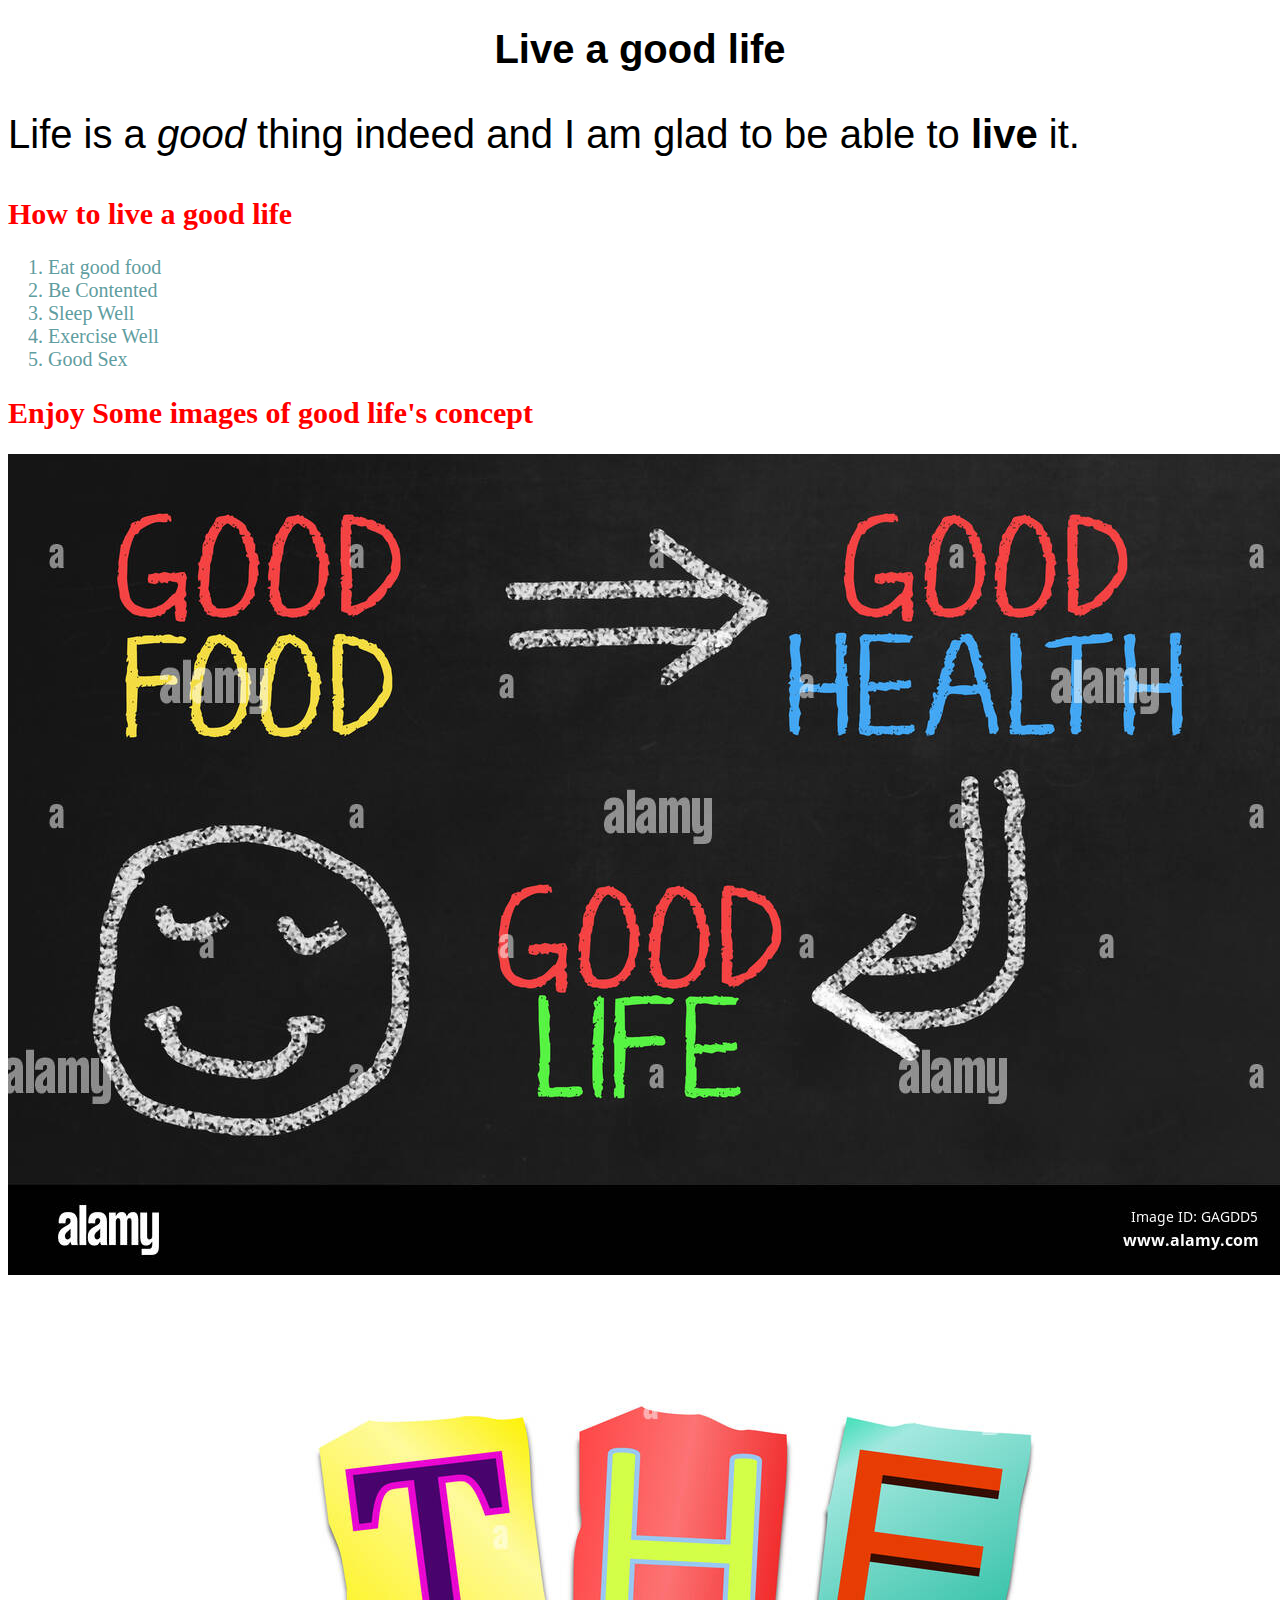
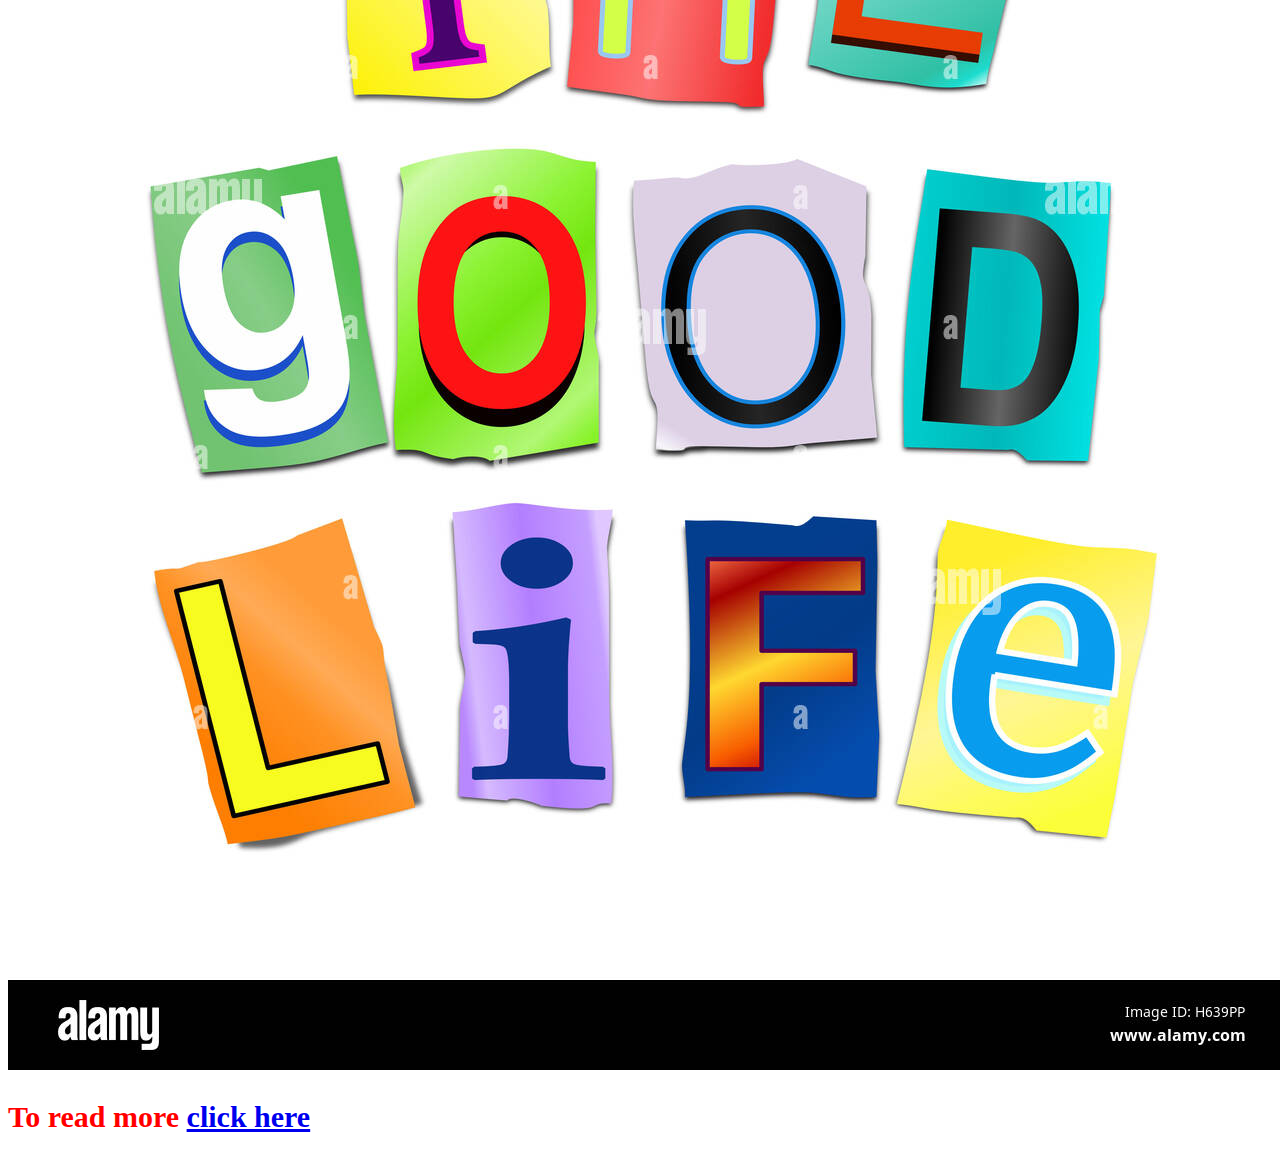
<file: HTML_LESSION/basic_01.html>
<!DOCTYPE html>
<html lang="en">
<head>
    <meta charset="UTF-8">
    <meta name="viewport" content="width=device-width, initial-scale=1.0">
    <title>My Django Training</title>
    <link rel="stylesheet" href="CSS/css01.css">
</head>
<body>
    <h1>Live a good life</h1>
    <p>
        Life is a <em>good</em> thing indeed and I am glad to be able to <strong>live</strong> it.
    </p>
    <div class="StoryBg">
        <h2>How to live a good life</h2>
        <ol>
            <li>Eat good food</li>
            <li>Be Contented</li>
            <li>Sleep Well</li>
            <li>Exercise Well</li>
            <li>Good Sex</li>
        </ol>
    </div>
    <div id="StoryB">
        <h2>Enjoy Some images of good life's concept</h2>
        <img src="template/images/good food.jpg" alt="Not loaded">
        <img src="template/images/Good life.jpg" alt="Not loaded">
    </div>
    <div>
        <h2>To read more <a href="goodlife.html"><strong>click here</strong></a></h2>
    </div>
</body>
</html>
</file>
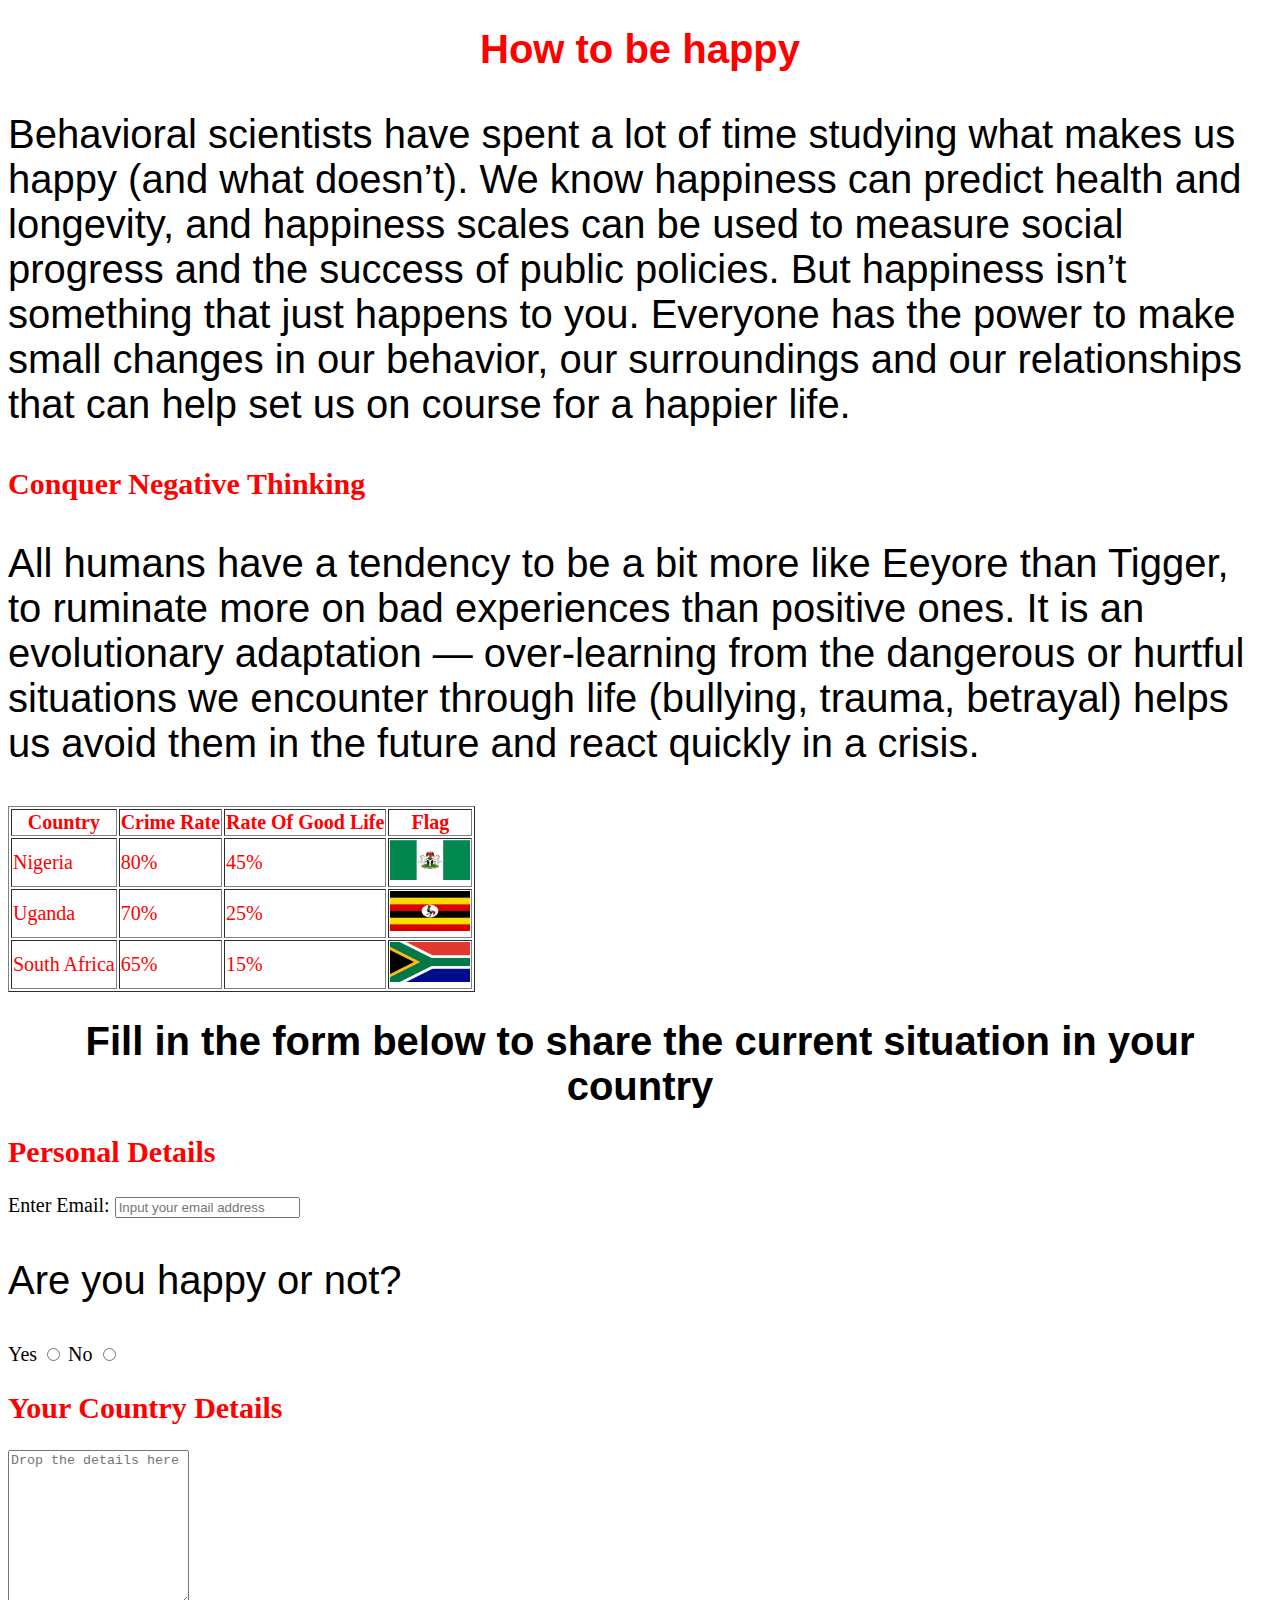
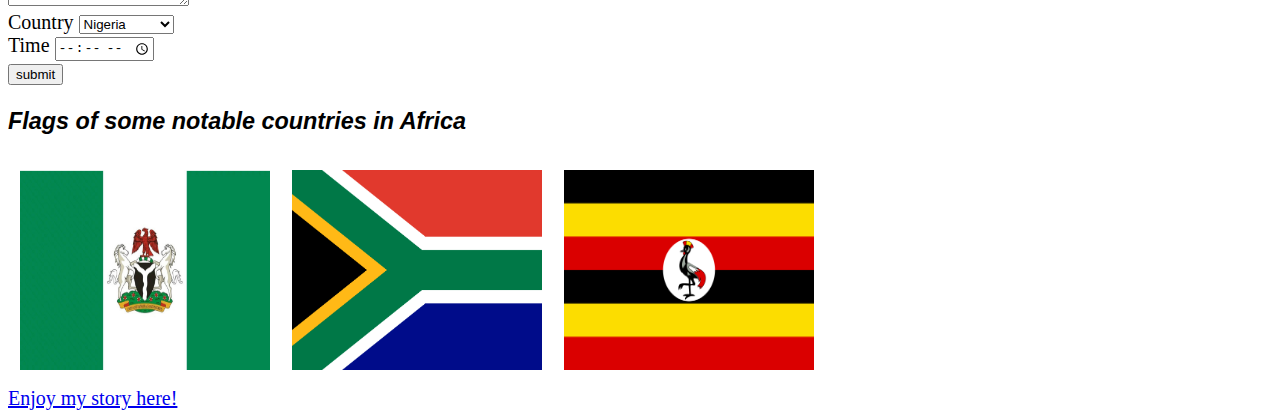
<file: HTML_LESSION/goodlife.html>
<!DOCTYPE html>
<html lang="en">
<head>
    <meta charset="UTF-8">
    <meta name="viewport" content="width=device-width, initial-scale=1.0">
    <title>Good Life</title>
    <link rel="stylesheet" href="CSS/css01.css">
</head>
<body>
    <div id="StoryB">
        <h1>How to be happy</h1>
        <p>
            Behavioral scientists have spent a lot of time studying what makes us happy (and what doesn’t). 
            We know happiness can predict health and longevity, and happiness scales can be used to measure social progress and the success of public policies. 
            But happiness isn’t something that just happens to you. 
            Everyone has the power to make small changes in our behavior, our surroundings and our relationships that can help set us on course for a happier 
            life.
        </p>
        <h2>Conquer Negative Thinking</h2>
        <p>
            All humans have a tendency to be a bit more like Eeyore than Tigger, to ruminate more on bad experiences than positive ones.
            It is an evolutionary adaptation — over-learning from the dangerous or hurtful situations we encounter through life (bullying, trauma, betrayal) helps us avoid them in the future and react quickly in a crisis.
        </p>
    </div>
    <div class="StoryBg">
        <table border="1">
            <thead>
                <th>Country</th>          
                <th>Crime Rate</th>          
                <th>Rate Of Good Life</th>          
                <th>Flag</th>          
            </thead>
            <tr>
                <td>Nigeria</td>
                <td>80%</td>
                <td>45%</td>
                <td><img src="template/images/nigeria.jpg" width="80" height="40" alt="Not Available" ></td>
            </tr>
            <tr>
                <td>Uganda</td>
                <td>70%</td>
                <td>25%</td>
                <td><img src="template/images/uganda.png" width="80" height="40" alt="Not Available" ></td>

            </tr>
            <tr>
                <td>South Africa</td>
                <td>65%</td>
                <td>15%</td>
                <td><img src="template/images/south africa.png" width="80" height="40" alt="Not Available" ></td>

            </tr>
        </table>
    </div>
    <div id="Special">
        <form action="basic_01.html" method="get">
            <h1>Fill in the form below to share the current situation in your country</h1>
            <h2>Personal Details</h2>
            <label for="Email" > Enter Email:</label>
            <input type="email" id="Email" placeholder="Input your email address" required>
            <br>
            <p>Are you happy or not?</p>
            <label for="Yes" >Yes</label>
            <input type="radio" id="Yes" name="mood">
            <label for="No" >No</label>
            <input type="radio" id="No" name="mood">

            <h2>Your Country Details</h2>
            <textarea id="Situation" placeholder="Drop the details here" name="Details" cols="20" rows="10"></textarea>
            <br>
            <label for="Country">Country</label>
            <select name="" id="">
                <option>Nigeria</option>
                <option>Uganda</option>
                <option>South Africa</option>
            </select>
            <br>
            <label for="Time">Time</label>
            <input type="time" id="Time" value="">
            <br>
            <input type="submit" name="submit" value="submit">
        </form>
    </div>
    <div class="flag">
        <h3>Flags of some notable countries in Africa</h3>
        <table>
            <tr>
                <td><img src="template/images/nigeria.jpg" alt="Nigeria" height="200px" width="250px"></td>
                <td><img src="template/images/south africa.png" alt="south africa" height="200px" width="250px"></td>
                <td><img src="template/images/uganda.png" alt="uganda" height="200px" width="250px"></td>
            </tr>
        </table>
    </div>
    <a href="story.html" target="_blank">Enjoy my story here!</a>
</body>
</html>
</file>
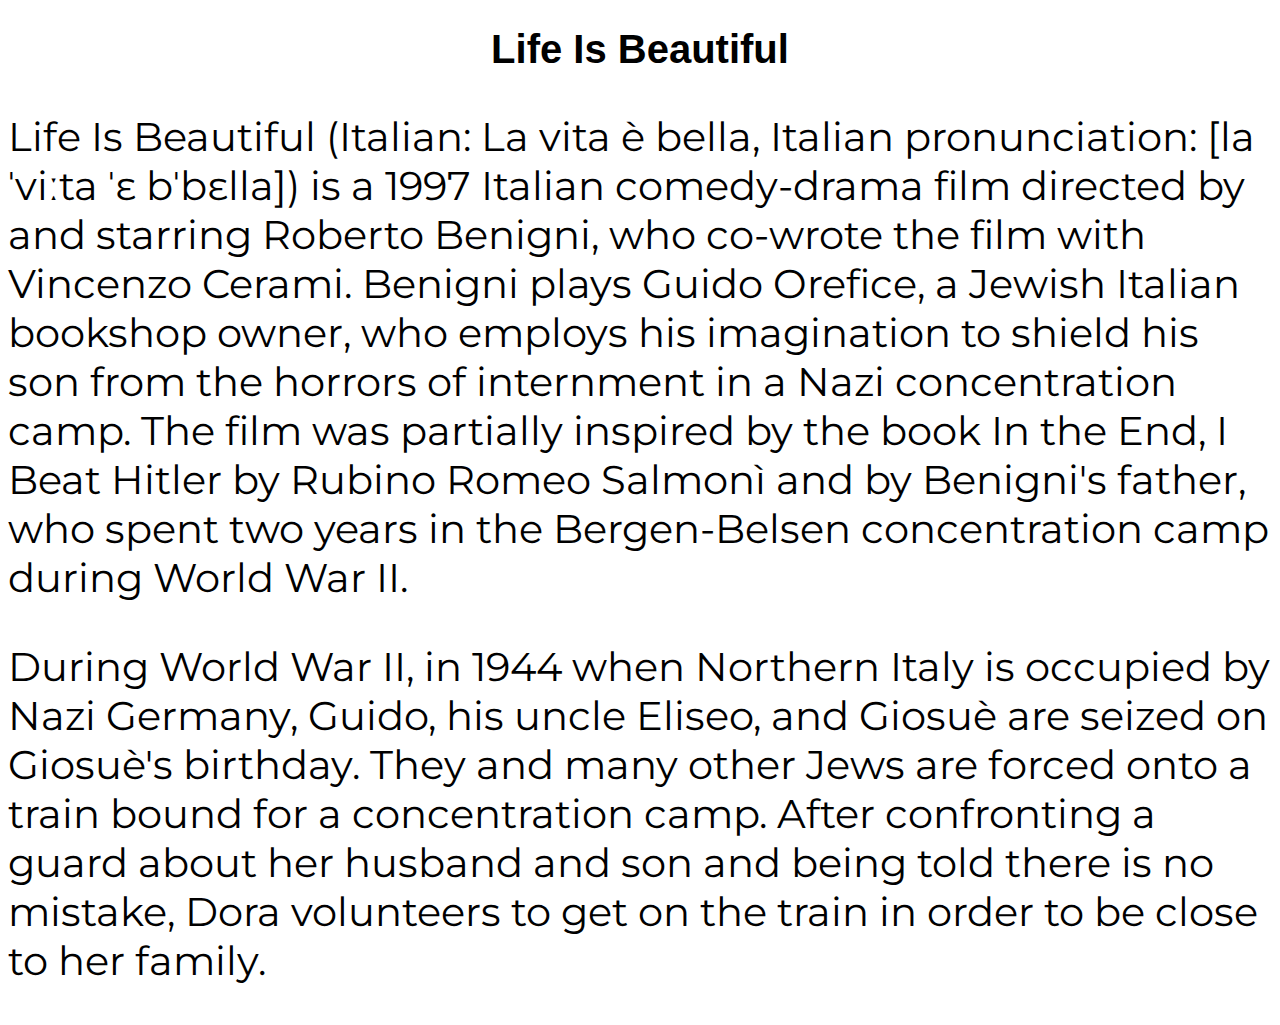
<file: HTML_LESSION/story.html>
<!DOCTYPE html>
<html lang="en">
<head>
    <meta charset="UTF-8">
    <meta name="viewport" content="width=device-width, initial-scale=1.0">
    <link rel="stylesheet" href="CSS/css01.css">
    <link href="https://fonts.googleapis.com/css2?family=Lobster&family=Montserrat:wght@300&display=swap" rel="stylesheet">
    <title>Story Time</title>
</head>
<body>
    <h1>Life Is Beautiful</h1>
    <p>
        Life Is Beautiful (Italian: La vita è bella, Italian pronunciation: [la ˈviːta ˈɛ bˈbɛlla]) is a 1997 Italian comedy-drama film directed by and starring Roberto Benigni, who co-wrote the film with Vincenzo Cerami. Benigni plays Guido Orefice, a Jewish Italian bookshop owner, who employs his imagination to shield his son from the horrors of internment in a Nazi concentration camp. The film was partially inspired by the book In the End, I Beat Hitler by Rubino Romeo Salmonì and by Benigni's father, who spent two years in the Bergen-Belsen concentration camp during World War II.
    </p>
    <p>
        During World War II, in 1944 when Northern Italy is occupied by Nazi Germany, Guido, his uncle Eliseo, and Giosuè are seized on Giosuè's birthday. They and many other Jews are forced onto a train bound for a concentration camp. After confronting a guard about her husband and son and being told there is no mistake, Dora volunteers to get on the train in order to be close to her family.
    </p>
</body>
</html>
</file>
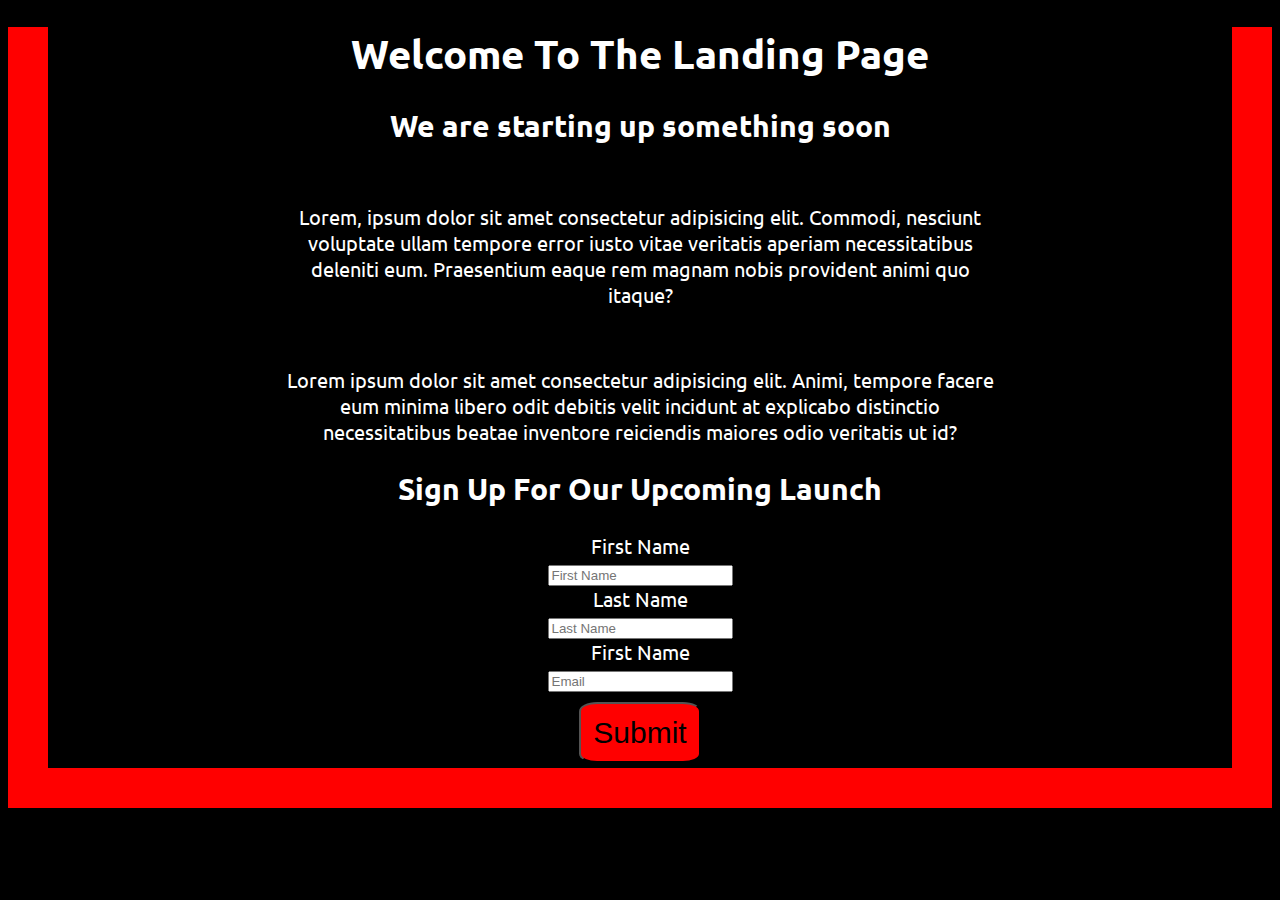
<file: HTML_LESSION/CSS/Projects/Project01/capstone1.html>
<!DOCTYPE html>
<html lang="en">
<head>
    <meta charset="UTF-8">
    <meta name="viewport" content="width=device-width, initial-scale=1.0">
    <title>Landing Page</title>
    <link rel="stylesheet" href="capstone01.css">
    <link href="https://fonts.googleapis.com/css2?family=Ubuntu:wght@300&display=swap" rel="stylesheet">
</head>
<body>
            <h1>Welcome To The Landing Page</h1>
            <h2>We are starting up something soon</h2>
            <p>
                Lorem, ipsum dolor sit amet consectetur adipisicing elit. Commodi, nesciunt voluptate ullam tempore error iusto vitae veritatis aperiam necessitatibus deleniti eum. Praesentium eaque rem magnam nobis provident animi quo itaque?
            </p>
            <p>
                Lorem ipsum dolor sit amet consectetur adipisicing elit. Animi, tempore facere eum minima libero odit debitis velit incidunt at explicabo distinctio necessitatibus beatae inventore reiciendis maiores odio veritatis ut id?
            </p>
            <h2>Sign Up For Our Upcoming Launch</h2>
            <form class="form" action="ThankYou.html">
                <label for="First Name">First Name</label> <br>
                <input type="text"name="First Name" placeholder="First Name"> <br>
                <label for="Last Name">Last Name</label> <br>
                <input type="text"name="Last Name" placeholder="Last Name"> <br>
                <label for="Email">First Name</label> <br>
                <input type="email"name="Email" placeholder="Email"> <br>
                <input id="sub" type="submit" value="Submit">
            </form>
</body>
</html>
</file>
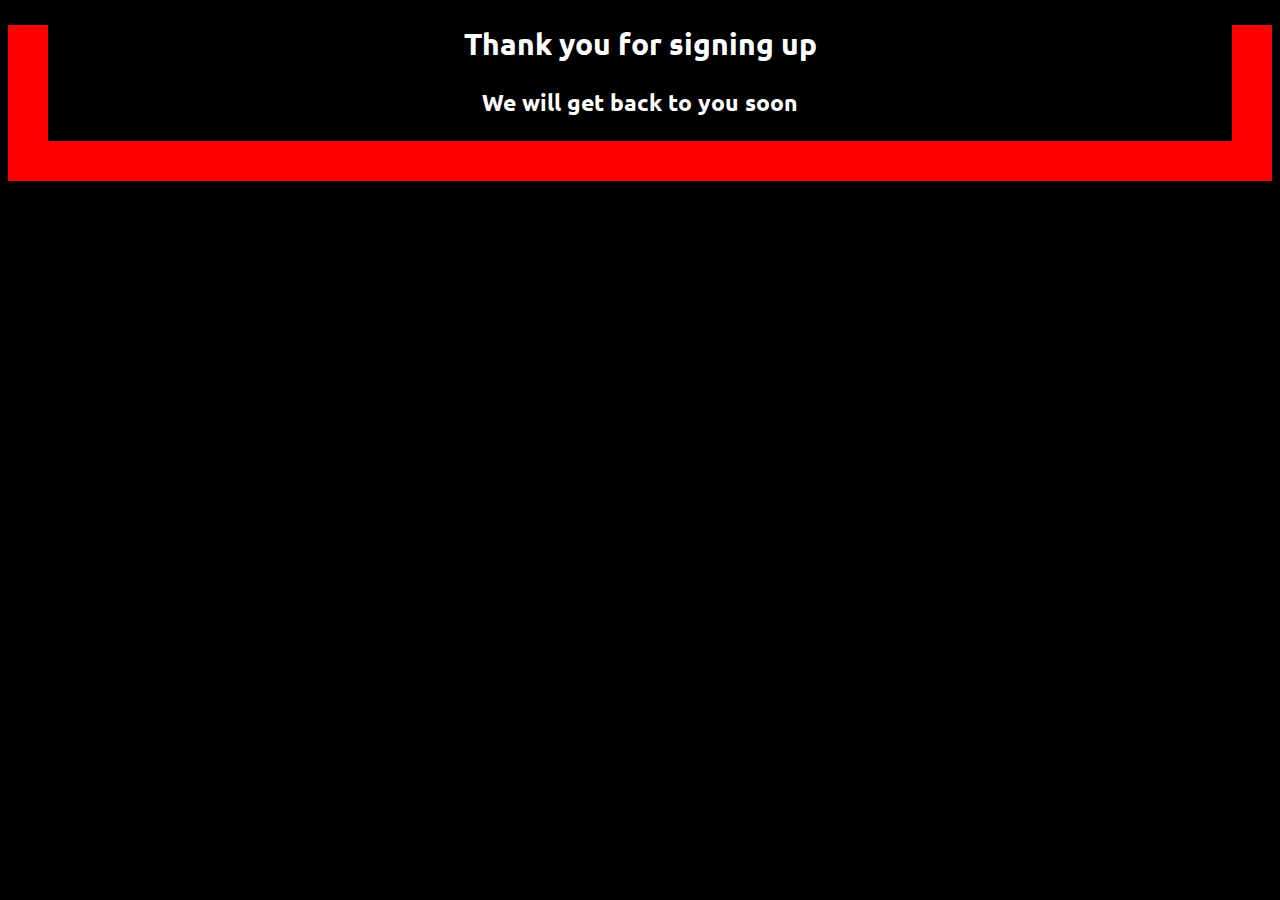
<file: HTML_LESSION/CSS/Projects/Project01/ThankYou.html>
<!DOCTYPE html>
<html lang="en">
<head>
    <meta charset="UTF-8">
    <meta name="viewport" content="width=device-width, initial-scale=1.0">
    <title>Thank You</title>
    <link rel="stylesheet" href="capstone01.css">
    <link href="https://fonts.googleapis.com/css2?family=Ubuntu:wght@300&display=swap" rel="stylesheet">
</head>
<body>
    <h2>Thank you for signing up</h2>
    <h3>We will get back to you soon</h3>
</body>
</html>
</file>
<file: HTML_LESSION/CSS/css01.css>
#StoryB{
    color: black;
    background-color: white;
}

#StoryB h1, h2{
    color: red;
}
.StoryBg{
    color: cadetblue;
}


.StoryBg table{
    color: red;
}

body {
    font-size: 20px;
}
p{
    font-family: 'Montserrat', sans-serif;
    font-size: 2em;
}
h1{
    font-family: Arial, Helvetica, sans-serif;
    text-align: center;
}
h3{
    font-family: 'Segoe UI', Tahoma, Geneva, Verdana, sans-serif;
    font-weight: bolder;
    font-style: oblique;
}

.flag td{
    padding: 10px;
    margin: 50px 30px 40px 80px;
}
</file>
<file: HTML_LESSION/CSS/Projects/Project01/capstone01.css>
body {
    font-size: 20px;
    font-family: 'Ubuntu', sans-serif;
    text-align: center;
    background-color: black;
    color: white;
    border: 40px solid red;
    border-top: 0px;
}

p{
    margin-top: 5%;
    margin-left: 20%;
    margin-right: 20%;
}

form{
    font-size: 1em;
}

#sub{
    padding: 1%;
    margin: 5px;
    margin-top: 10px;
    font-size: 1.5em;
    border-radius: 15%;
    background-color: red;
}
</file>
